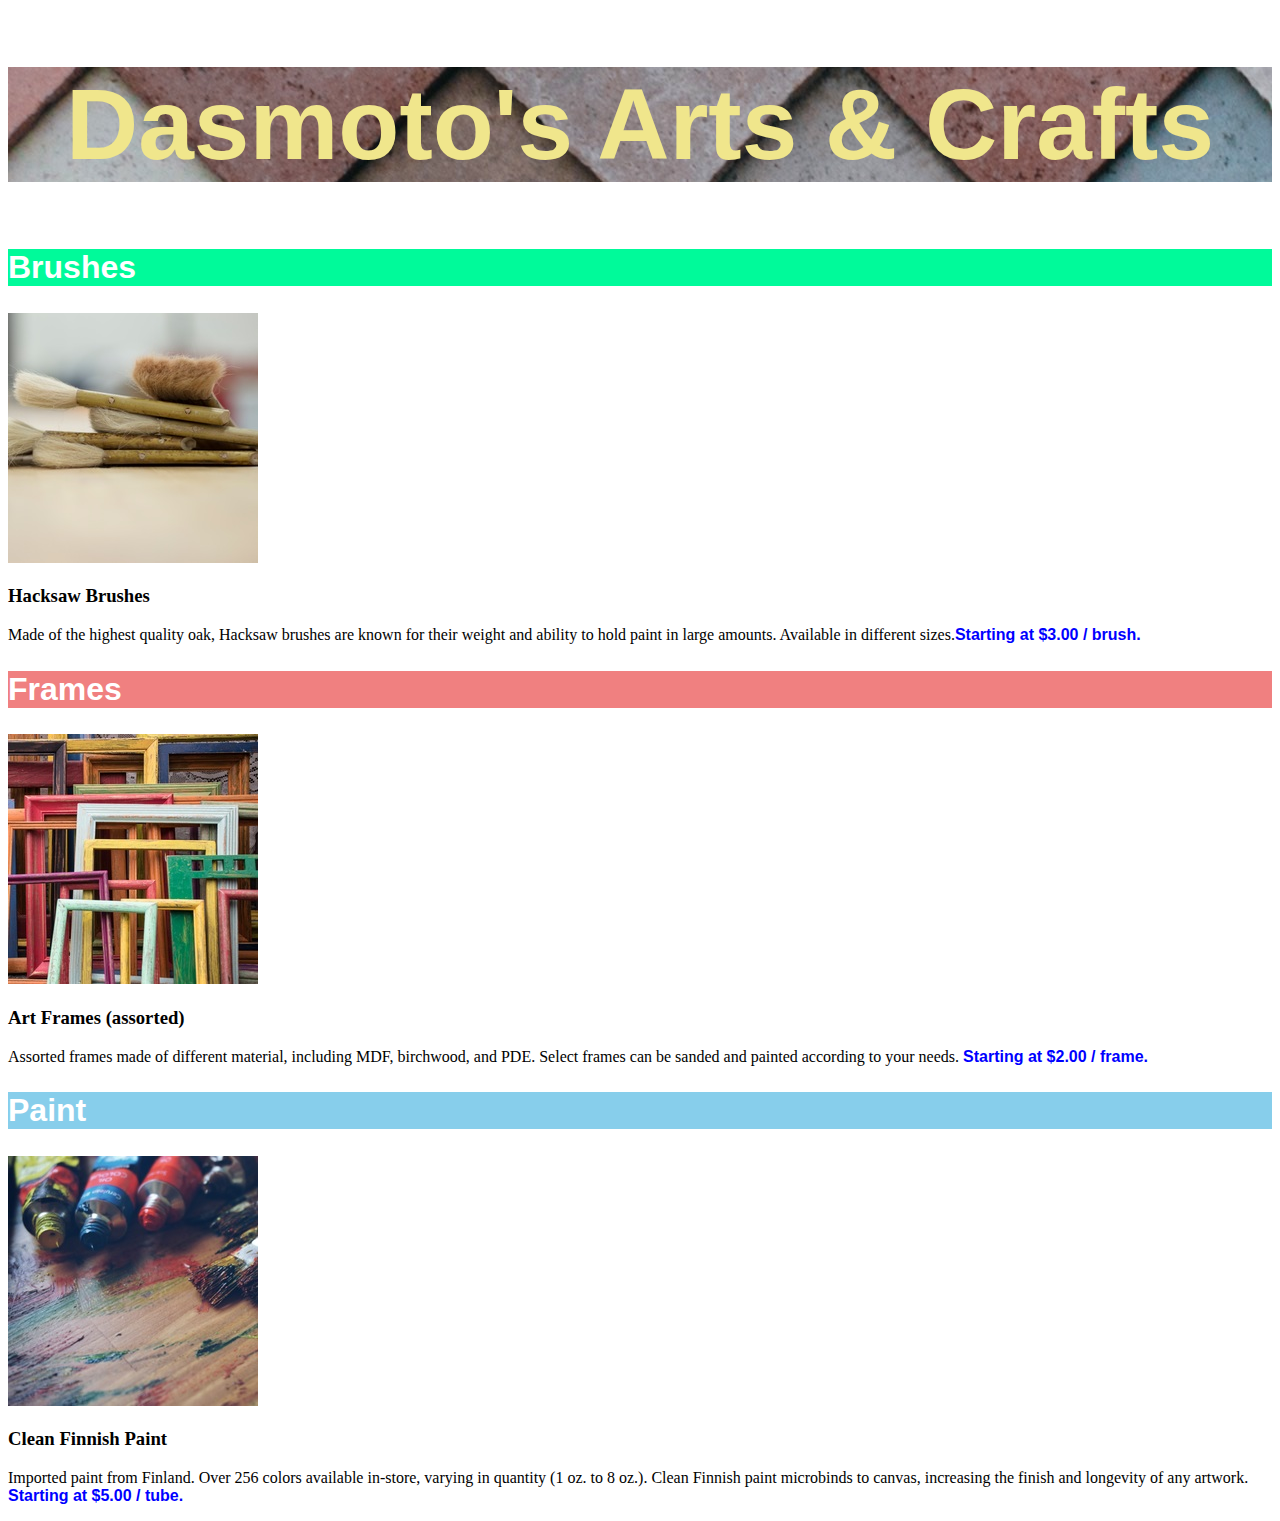
<file: Dasmoto Arts and Crafts/index.html>
<!DOCTYPE html>
<html lang="en">
<head>
    <meta charset="UTF-8">
    <meta name="viewport" content="width=device-width, initial-scale=1.0">
    <title>Dasmoto Arts & Crafts</title>
    <link href="style.css" type="text/css" rel="stylesheet">
</head>
<body>
    <h1>Dasmoto's Arts & Crafts</h1>
    <h2 id= "brush">Brushes</h2>
    <img src="hacksaw.jpeg">
    <h3>Hacksaw Brushes</h3>
    <p>Made of the highest quality oak, Hacksaw brushes are known for their weight and ability
      to hold paint in large amounts. 
      Available in different sizes.<span>Starting at $3.00 / brush.</span>
    </p>
    <h2 id= "frames">Frames</h2>
    <img src="frames.jpeg">
    <h3>Art Frames (assorted)</h3>
    <p>Assorted frames made of different material, including MDF, birchwood, and PDE. 
        Select frames can be sanded and painted according to your needs. 
        <span>Starting at $2.00 / frame.</span>
    </p>
    <h2 id="paint">Paint</h2>
    <img src="finnish.jpeg">
    <h3>Clean Finnish Paint</h3>
    <p>Imported paint from Finland. Over 256 colors available in-store, varying in quantity (1 oz. to 8 oz.). 
        Clean Finnish paint microbinds to canvas, increasing the finish and longevity of any artwork. 
        <span>Starting at $5.00 / tube.</span>
    </p>
    
</body>
</html>
</file>
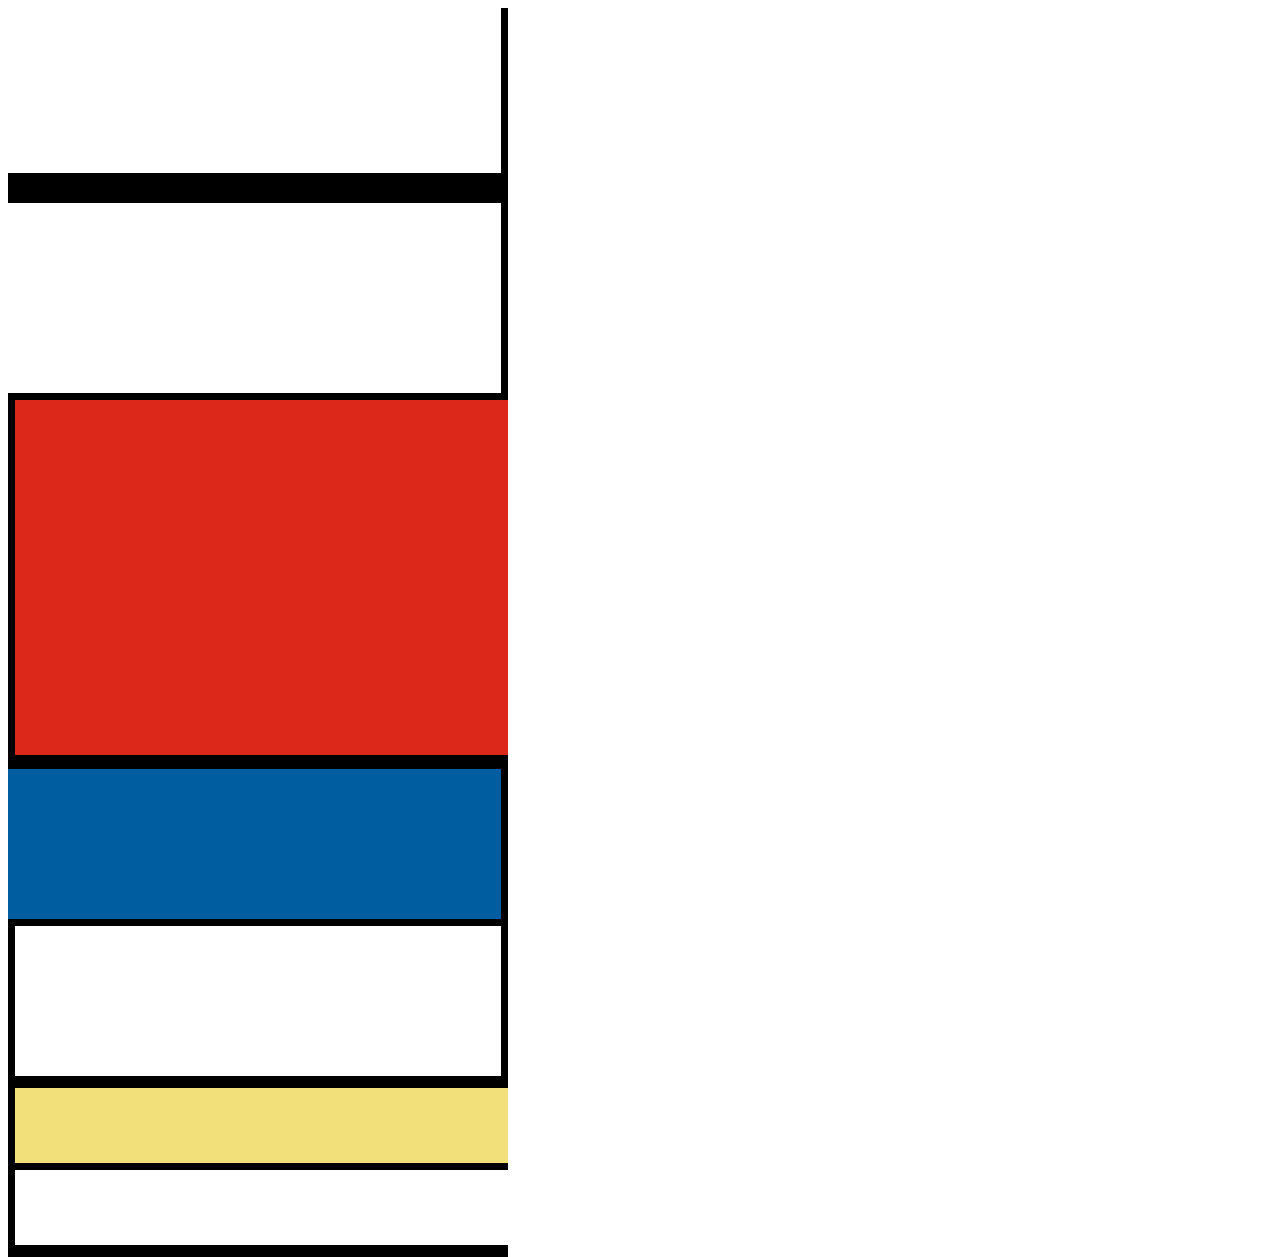
<file: Bootstrap projects/Recreating paint using Bootstrap grid/index.html>
<!doctype html>
<html lang="en">
  <head>
    <meta charset="utf-8">
    <meta name="viewport" content="width=device-width, initial-scale=1, shrink-to-fit=no">
    <link rel="stylesheet" href="https://stackpath.bootstrapcdn.com/bootstrap/4.1.3/css/bootstrap.min.css" integrity="sha384-MCw98/SFnGE8fJT3GXwEOngsV7Zt27NXFoaoApmYm81iuXoPkFOJwJ8ERdknLPMO" crossorigin="anonymous">
    <link rel="stylesheet" href="style.css" type="text/css">
    <title>Composition II in Red, Blue, and Yellow</title>
  </head>
  
  <body>
    <div class="container">
      <div class="row">
        <div class="col-3">
          <div class="row">
            <div id="a" class="col-12">
            <!-- Piece A -->
            </div>
          </div>
          <div class="row">
            <div id="b"  class="col-12">
            <!-- Piece B -->
            </div>
          </div>
        </div>
        <div id="c" class="col-9">
        <!-- Piece C -->
        </div>
      </div>
<!--1st Row Completed-->

  <div class = "row">
     <div id="d" class="col-3">
        <!-- Piece D -->
      </div>
      <div id="e" class="col-8">
        <!-- Piece E -->
      </div>
      <div class="col-1">
        <div class="row">
          <div id="g" class="col-12">
            <!-- Piece G -->
          </div>
        </div>
        <div class="row">
          <div id="f" class="col-12">
            <!-- Piece F -->
          </div>
        <div>
      </div>
   </div>
</div>
<!-- 2nd Row Completed-->
</div>
<!-- End of Container --> 
</div>   

    <!-- Optional JavaScript -->
    <!-- jQuery first, then Popper.js, then Bootstrap JS -->
    <script src="https://code.jquery.com/jquery-3.3.1.slim.min.js" integrity="sha384-q8i/X+965DzO0rT7abK41JStQIAqVgRVzpbzo5smXKp4YfRvH+8abtTE1Pi6jizo" crossorigin="anonymous"></script>
    <script src="https://cdnjs.cloudflare.com/ajax/libs/popper.js/1.14.3/umd/popper.min.js" integrity="sha384-ZMP7rVo3mIykV+2+9J3UJ46jBk0WLaUAdn689aCwoqbBJiSnjAK/l8WvCWPIPm49" crossorigin="anonymous"></script>
    <script src="https://stackpath.bootstrapcdn.com/bootstrap/4.1.3/js/bootstrap.min.js" integrity="sha384-ChfqqxuZUCnJSK3+MXmPNIyE6ZbWh2IMqE241rYiqJxyMiZ6OW/JmZQ5stwEULTy" crossorigin="anonymous"></script>
  </body>
</html>
</file>
<file: Dasmoto Arts and Crafts/style.css>
h1 {
    background-image: url("pattern1.jpeg");
    font-family: Helvetica;
    font-size: 100px;
    font-weight: bold;
    color: khaki;
    text-align: center;    
}

span {
    font-family: Helvetica;
    font-weight: bold;
    color: blue;
}


#brush {
    font-family: Helvetica;
    font-size: 32px;
    font-weight: bold;
    color: white;
    background-color: mediumspringgreen;
}

#frames {
    font-family: Helvetica;
    font-size: 32px;
    font-weight: bold;
    color: white;
    background-color: lightcoral;
}

#paint {
    font-family: Helvetica;
    font-size: 32px;
    font-weight: bold;
    color: white;
    background-color: skyblue;
}
</file>
<file: Bootstrap projects/Recreating paint using Bootstrap grid/style.css>
.container {
  width: 500px;
  height: 505px;
}

#a {
  border: solid black;
  border-width: 0 7.5px 15px 0px;
  min-height: 165px;
  background: rgb(255, 255, 255);
}

#b {
  border: solid black;
  border-width: 15px 7.5px 7.5px 0;
  min-height: 190px;
  background: rgb(255, 255, 255);
}

#c {
  border: solid black;
  border-width: 0 0 7.5px 7.5px;
  min-height: 355px;
  background: rgb(220, 40, 26);
}

#d {
  border: solid black;
  border-width: 7.5px 7.5px 0 0;
  min-height: 150px;
  background: rgb(0, 93, 159);
}

#e {
  border: solid black;
  border-width: 7.5px 7.5px 0 7.5px; 
  min-height: 150px;
  background: rgb(255, 255, 255);
}

#f {
  border: solid black;
  border-width: 7.5px 0 12.5px 7.5px;
  min-height: 75px;
  background: rgb(255, 255, 255);
}

#g{
  border: solid black;
  border-width: 12.5px 0 0 7.5px;
  min-height: 75px;
  background-color: rgb(242, 224, 122);
}
</file>
